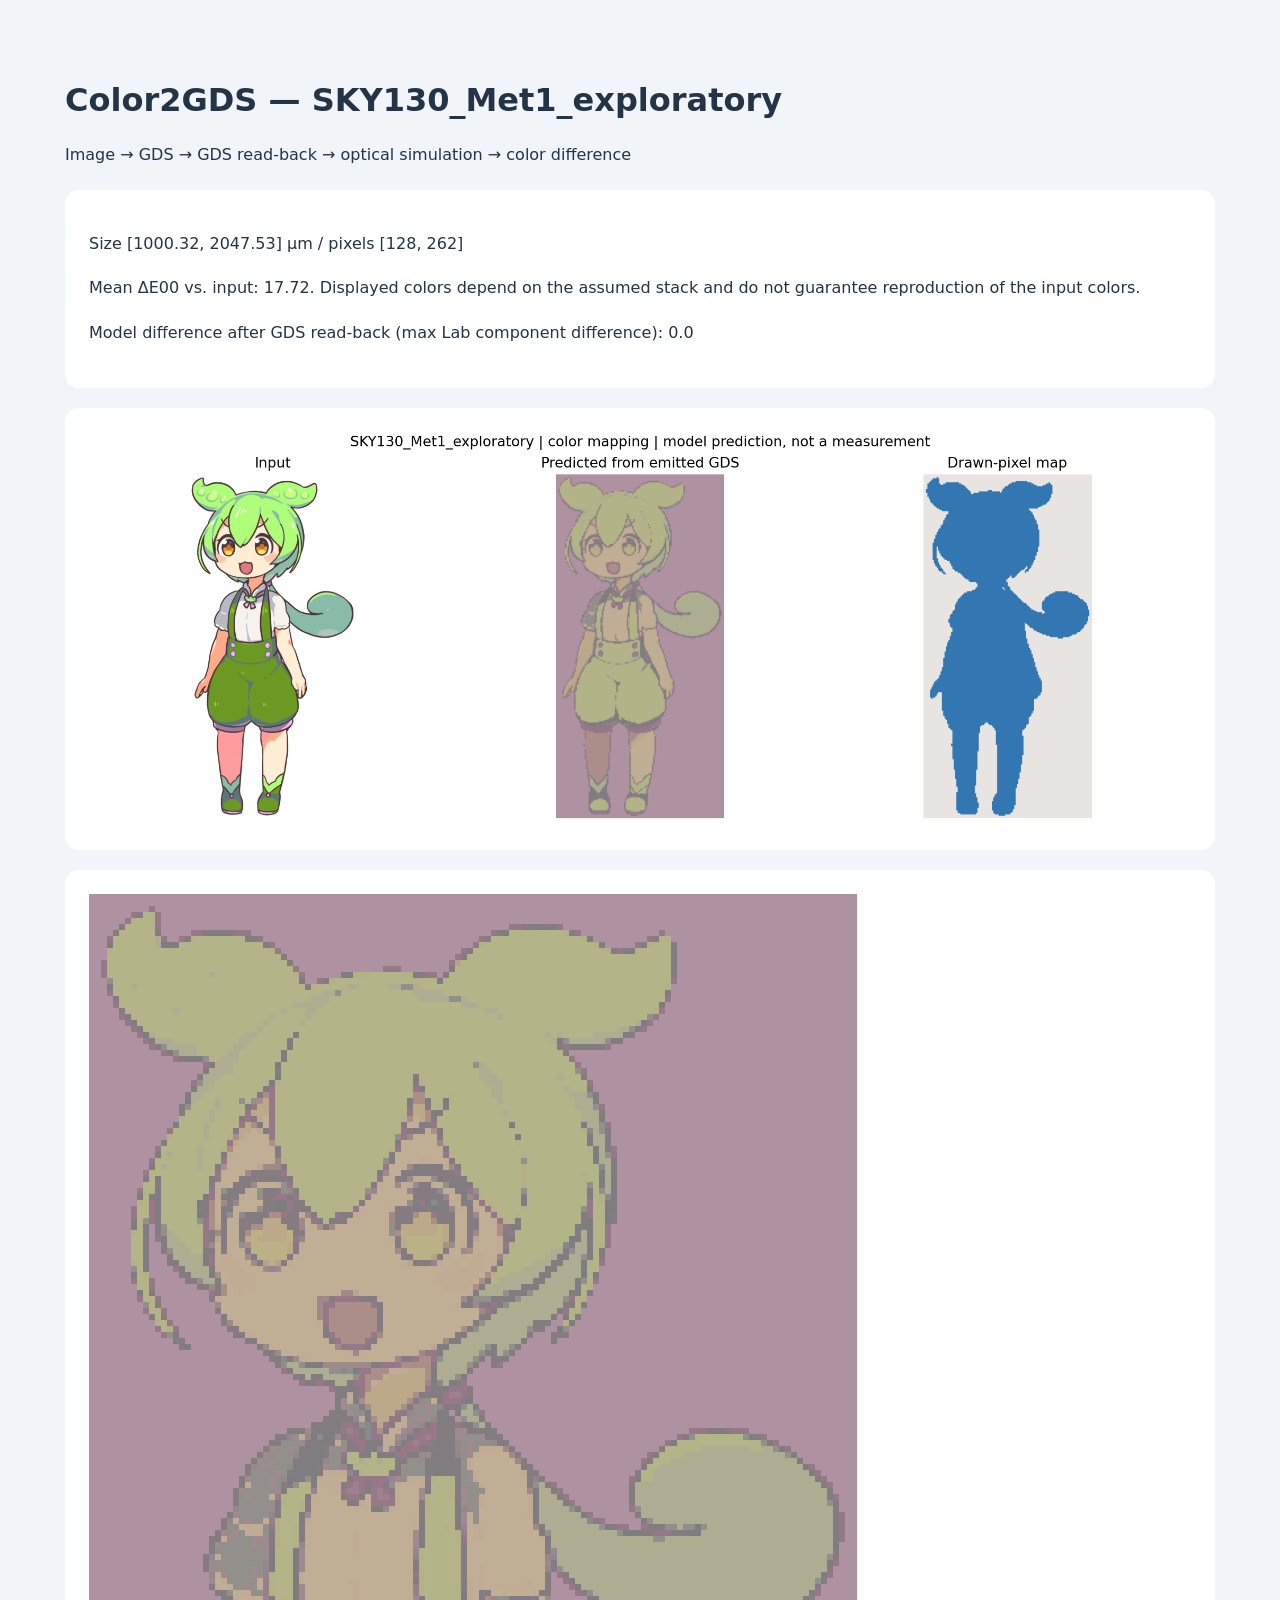
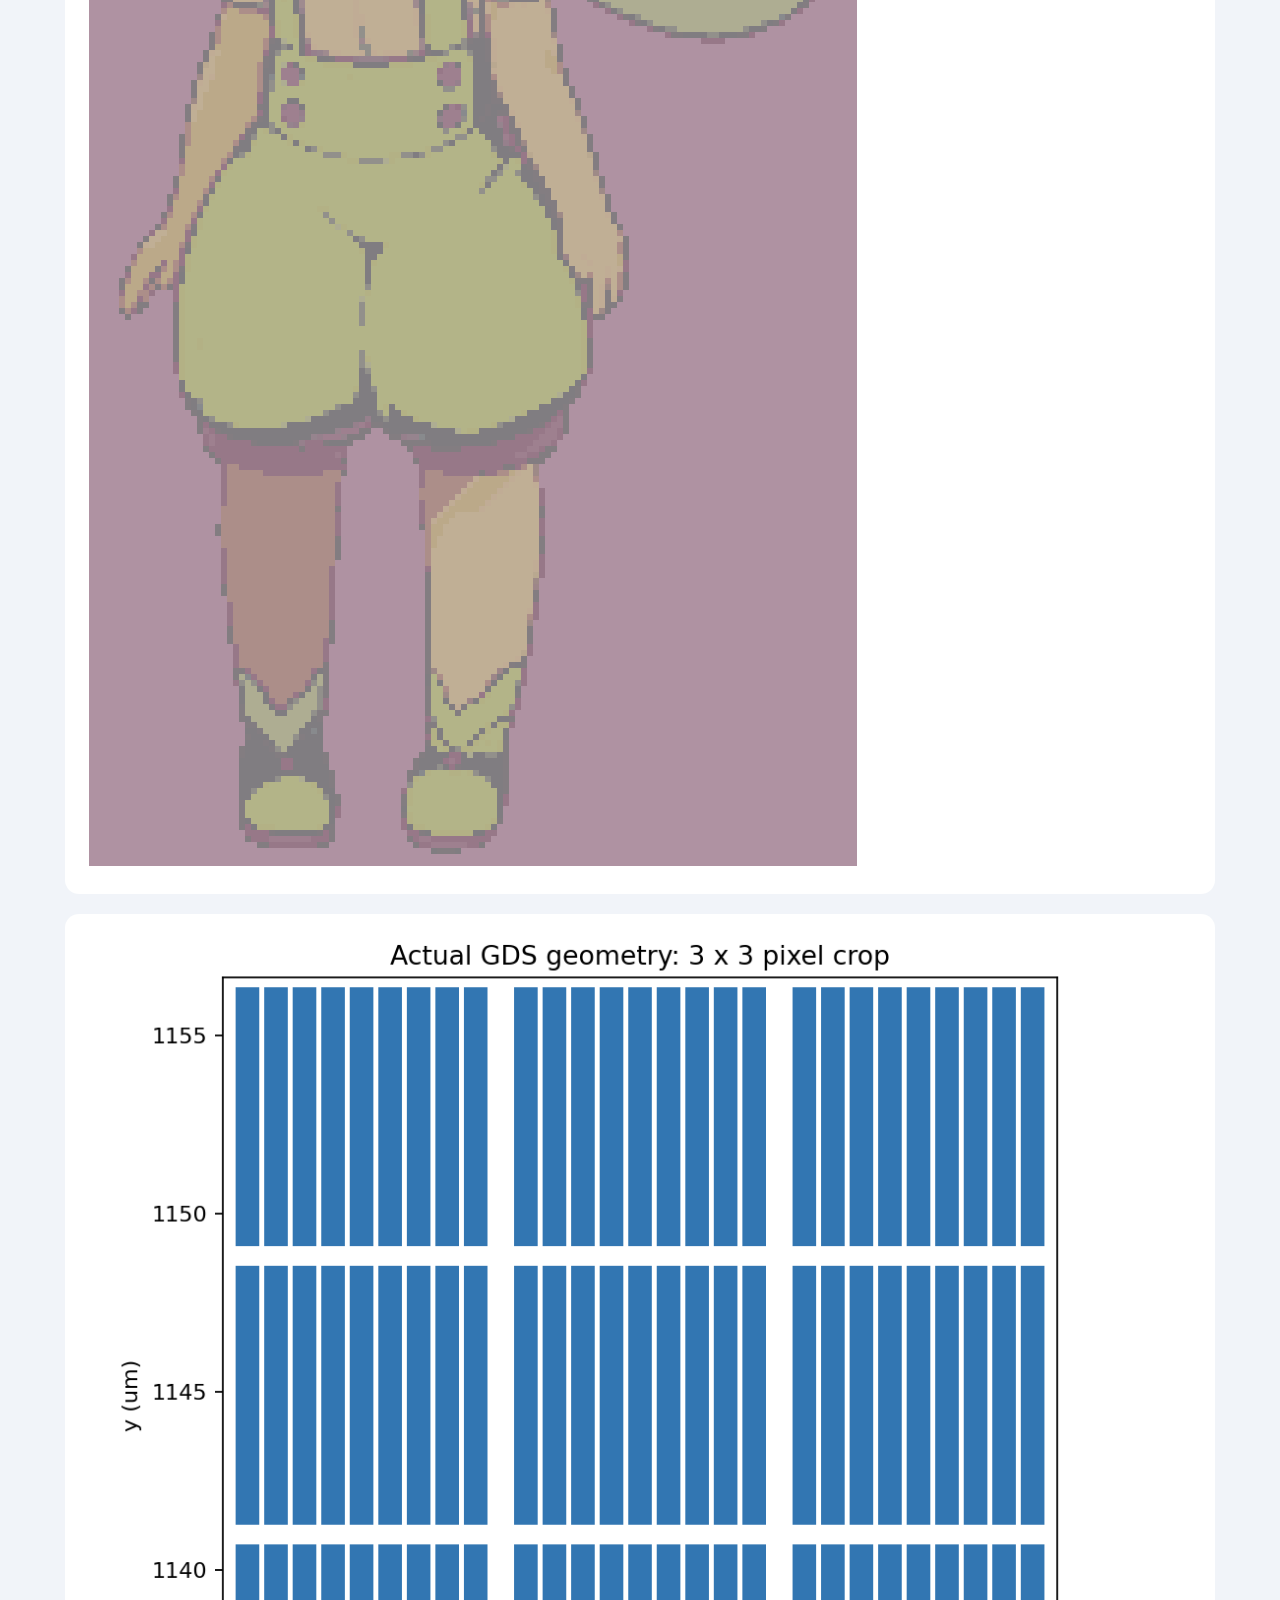
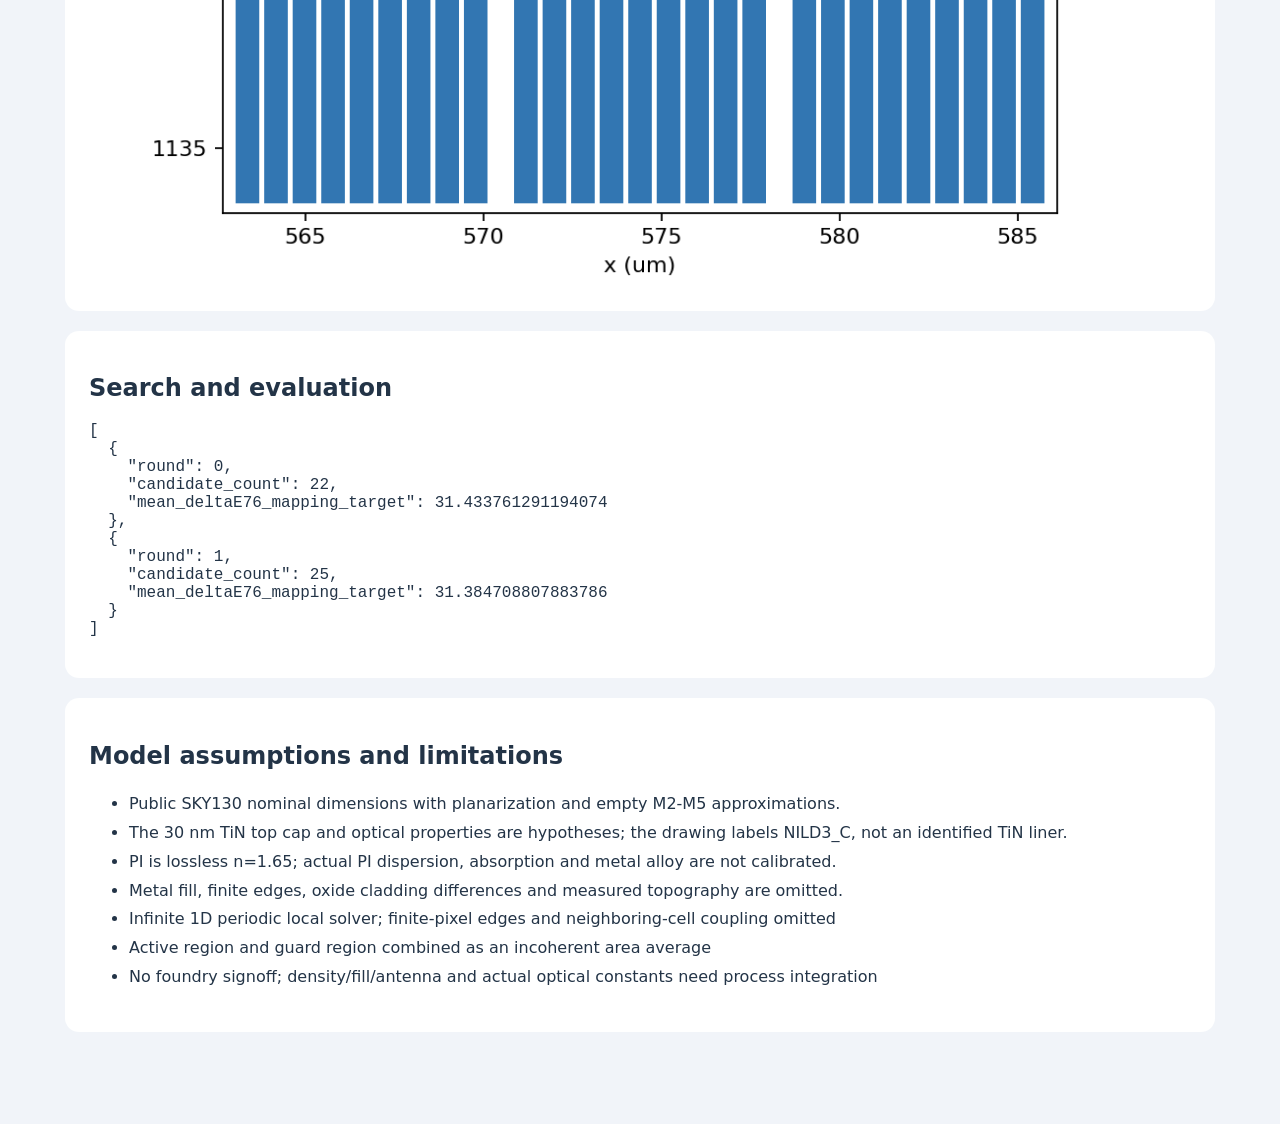
<file: runs/sky130_zundamon/report.html>
<!doctype html><html lang="en"><meta charset="utf-8"><title>Color2GDS report</title><style>body{font:16px system-ui;max-width:1150px;margin:40px auto;padding:20px;background:#f1f4f9;color:#233447}img{max-width:100%}section{background:white;padding:24px;border-radius:14px;margin:20px 0}p,li{line-height:1.8}pre{white-space:pre-wrap}</style><h1>Color2GDS — SKY130_Met1_exploratory</h1><p>Image → GDS → GDS read-back → optical simulation → color difference</p><section><p>Size [1000.32, 2047.53] µm / pixels [128, 262]</p><p>Mean ΔE00 vs. input: 17.72. Displayed colors depend on the assumed stack and do not guarantee reproduction of the input colors.</p><p>Model difference after GDS read-back (max Lab component difference): 0.0</p></section><section><img alt="comparison.png" src="[data-uri]"></section><section><img alt="appearance_large.png" src="[data-uri]"></section><section><img alt="layout_detail.png" src="[data-uri]"></section><section><h2>Search and evaluation</h2><pre>[
  {
    &quot;round&quot;: 0,
    &quot;candidate_count&quot;: 22,
    &quot;mean_deltaE76_mapping_target&quot;: 31.433761291194074
  },
  {
    &quot;round&quot;: 1,
    &quot;candidate_count&quot;: 25,
    &quot;mean_deltaE76_mapping_target&quot;: 31.384708807883786
  }
]</pre></section><section><h2>Model assumptions and limitations</h2><ul><li>Public SKY130 nominal dimensions with planarization and empty M2-M5 approximations.</li><li>The 30 nm TiN top cap and optical properties are hypotheses; the drawing labels NILD3_C, not an identified TiN liner.</li><li>PI is lossless n=1.65; actual PI dispersion, absorption and metal alloy are not calibrated.</li><li>Metal fill, finite edges, oxide cladding differences and measured topography are omitted.</li><li>Infinite 1D periodic local solver; finite-pixel edges and neighboring-cell coupling omitted</li><li>Active region and guard region combined as an incoherent area average</li><li>No foundry signoff; density/fill/antenna and actual optical constants need process integration</li></ul></section></html>
</file>
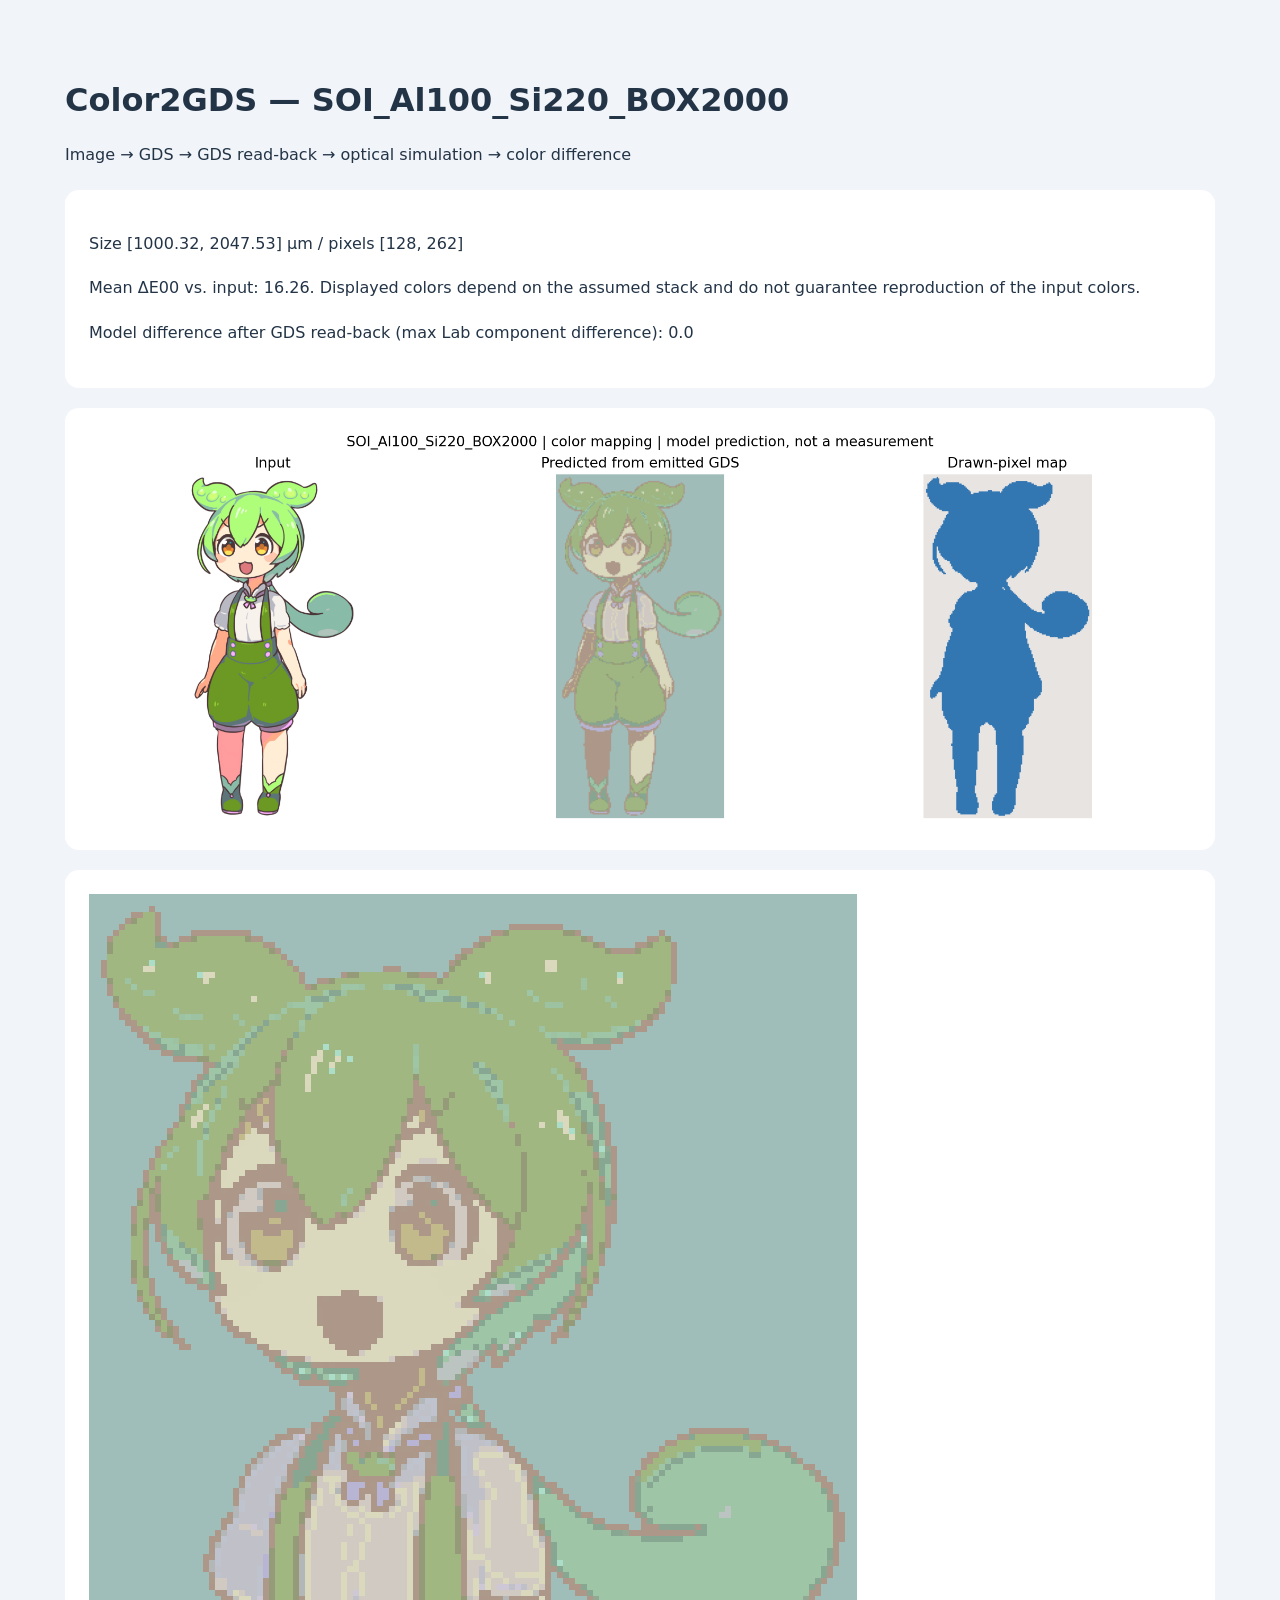
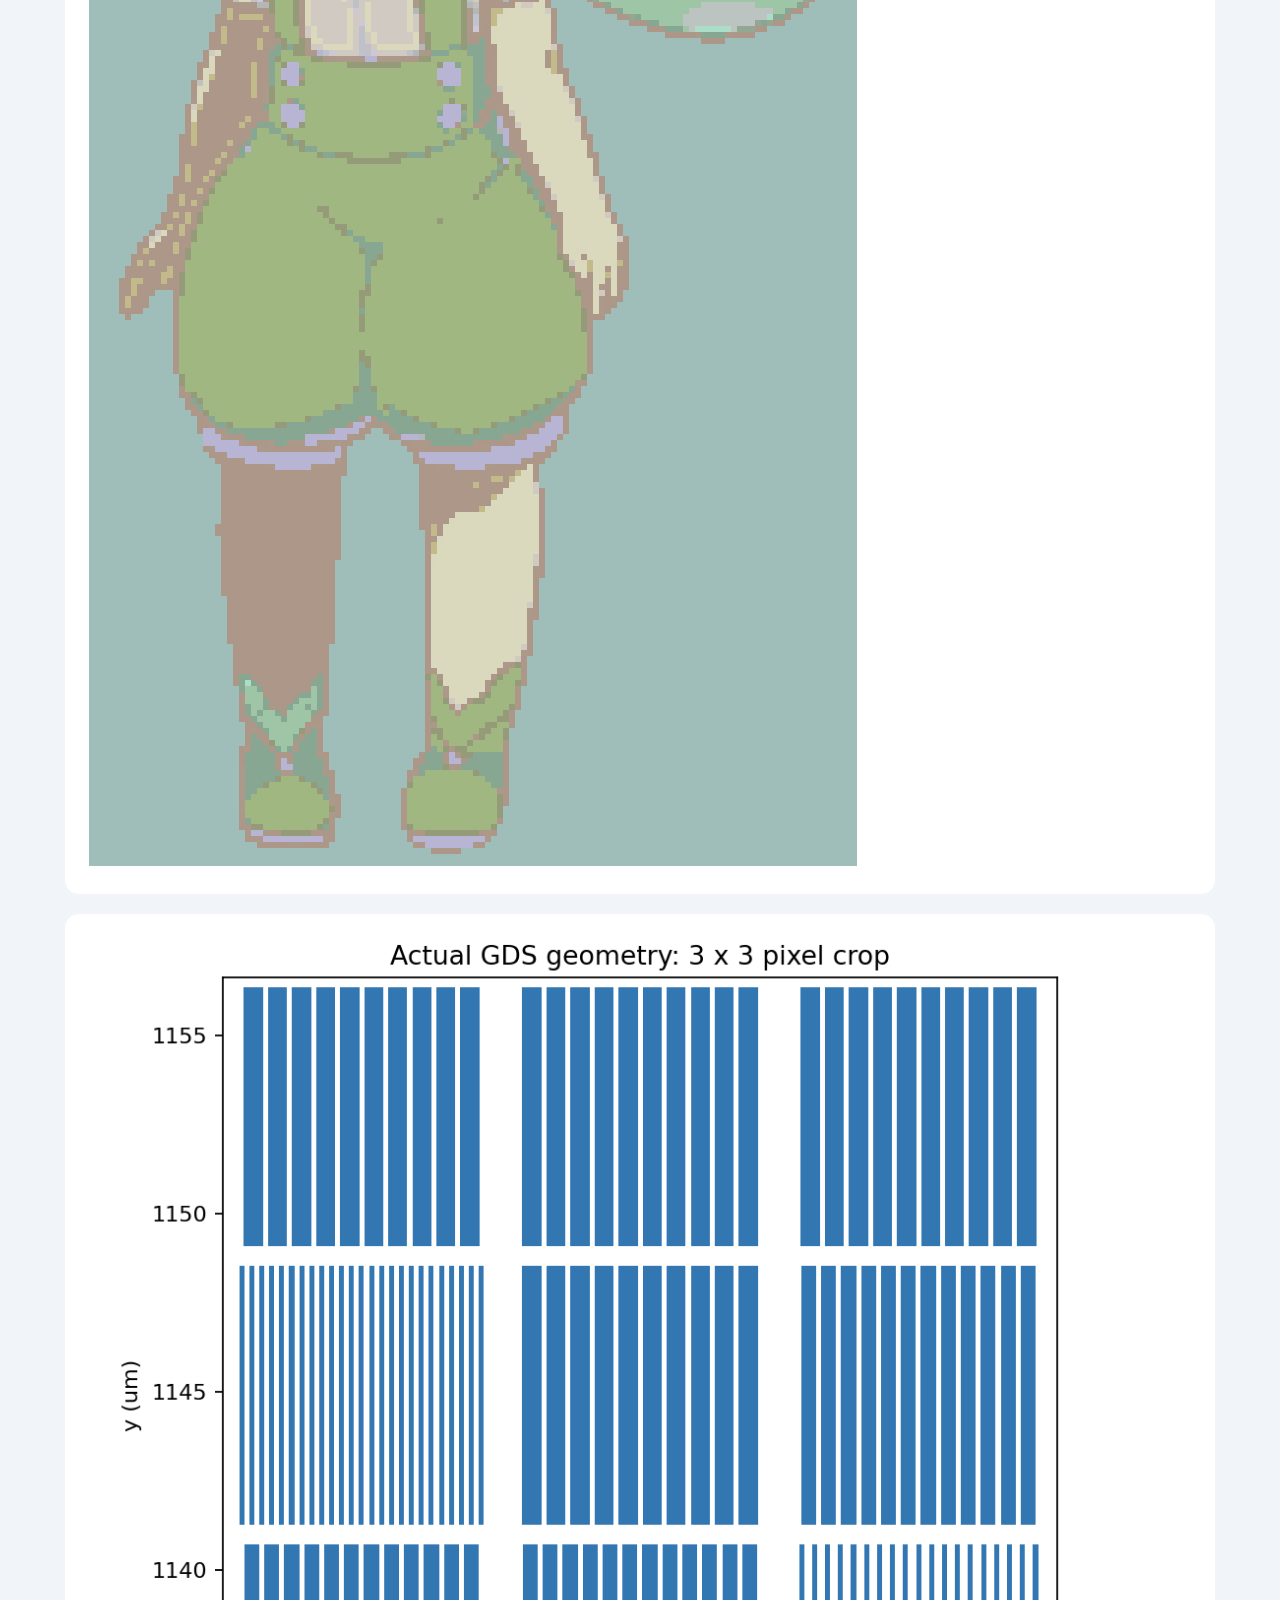
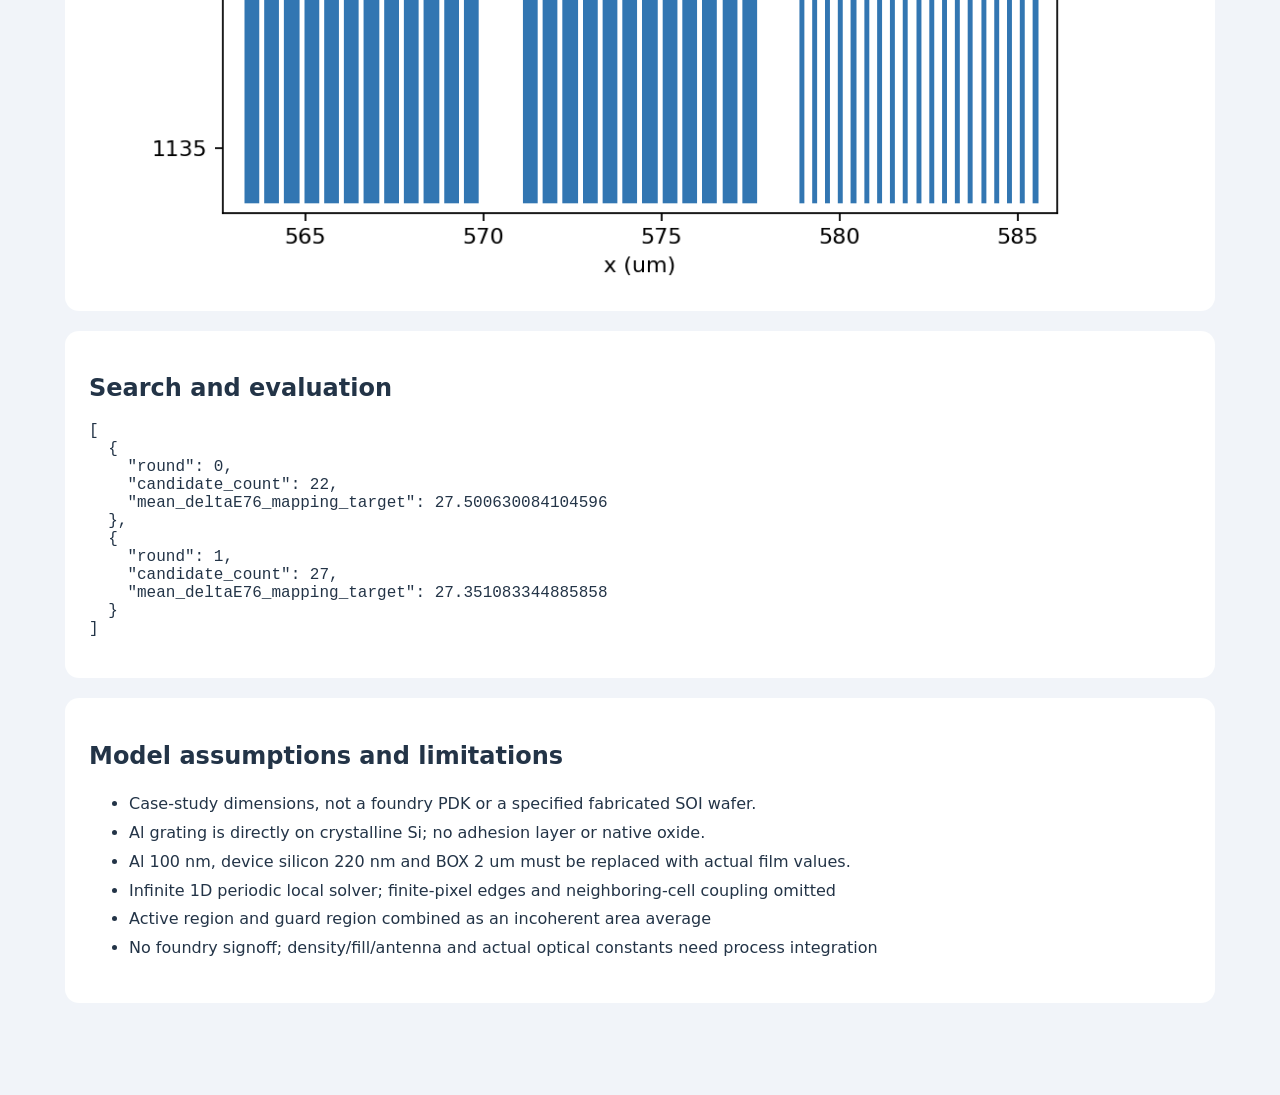
<file: runs/soi_al_zundamon/report.html>
<!doctype html><html lang="en"><meta charset="utf-8"><title>Color2GDS report</title><style>body{font:16px system-ui;max-width:1150px;margin:40px auto;padding:20px;background:#f1f4f9;color:#233447}img{max-width:100%}section{background:white;padding:24px;border-radius:14px;margin:20px 0}p,li{line-height:1.8}pre{white-space:pre-wrap}</style><h1>Color2GDS — SOI_Al100_Si220_BOX2000</h1><p>Image → GDS → GDS read-back → optical simulation → color difference</p><section><p>Size [1000.32, 2047.53] µm / pixels [128, 262]</p><p>Mean ΔE00 vs. input: 16.26. Displayed colors depend on the assumed stack and do not guarantee reproduction of the input colors.</p><p>Model difference after GDS read-back (max Lab component difference): 0.0</p></section><section><img alt="comparison.png" src="[data-uri]"></section><section><img alt="appearance_large.png" src="[data-uri]"></section><section><img alt="layout_detail.png" src="[data-uri]"></section><section><h2>Search and evaluation</h2><pre>[
  {
    &quot;round&quot;: 0,
    &quot;candidate_count&quot;: 22,
    &quot;mean_deltaE76_mapping_target&quot;: 27.500630084104596
  },
  {
    &quot;round&quot;: 1,
    &quot;candidate_count&quot;: 27,
    &quot;mean_deltaE76_mapping_target&quot;: 27.351083344885858
  }
]</pre></section><section><h2>Model assumptions and limitations</h2><ul><li>Case-study dimensions, not a foundry PDK or a specified fabricated SOI wafer.</li><li>Al grating is directly on crystalline Si; no adhesion layer or native oxide.</li><li>Al 100 nm, device silicon 220 nm and BOX 2 um must be replaced with actual film values.</li><li>Infinite 1D periodic local solver; finite-pixel edges and neighboring-cell coupling omitted</li><li>Active region and guard region combined as an incoherent area average</li><li>No foundry signoff; density/fill/antenna and actual optical constants need process integration</li></ul></section></html>
</file>
